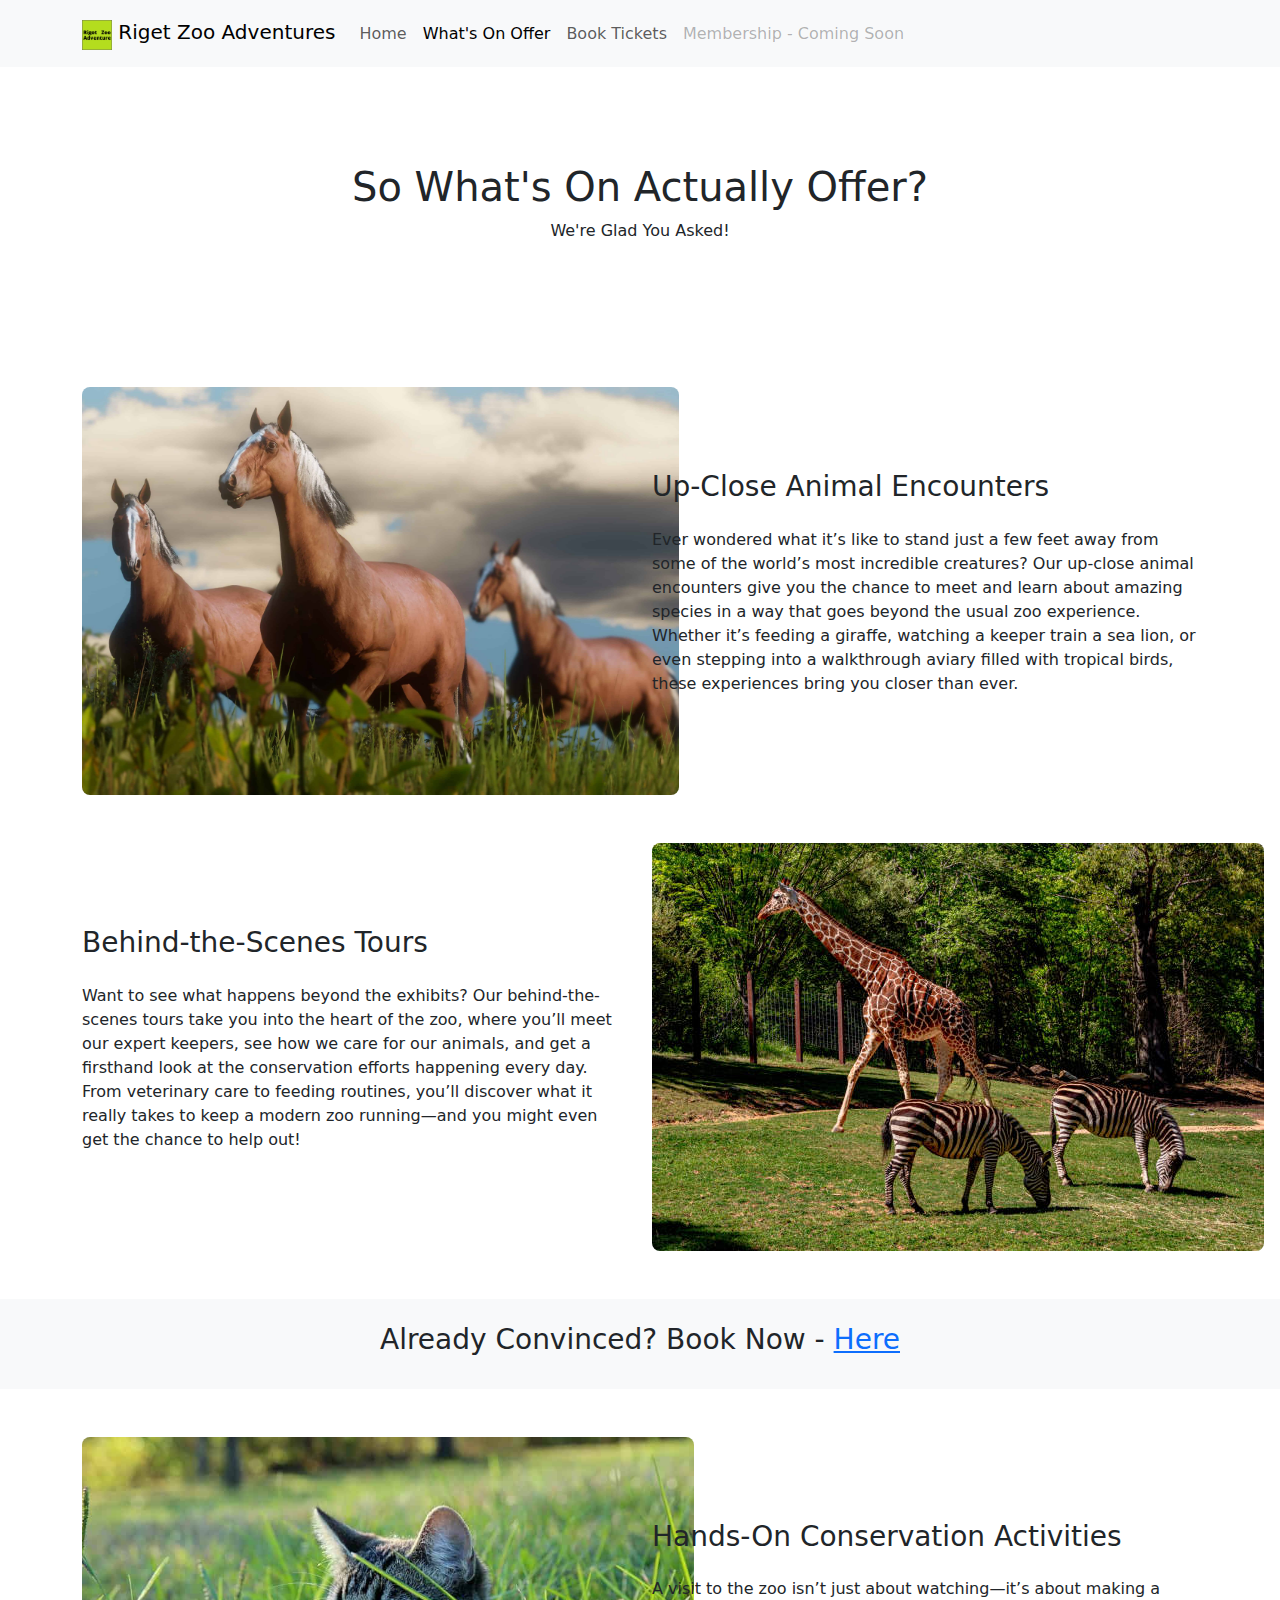
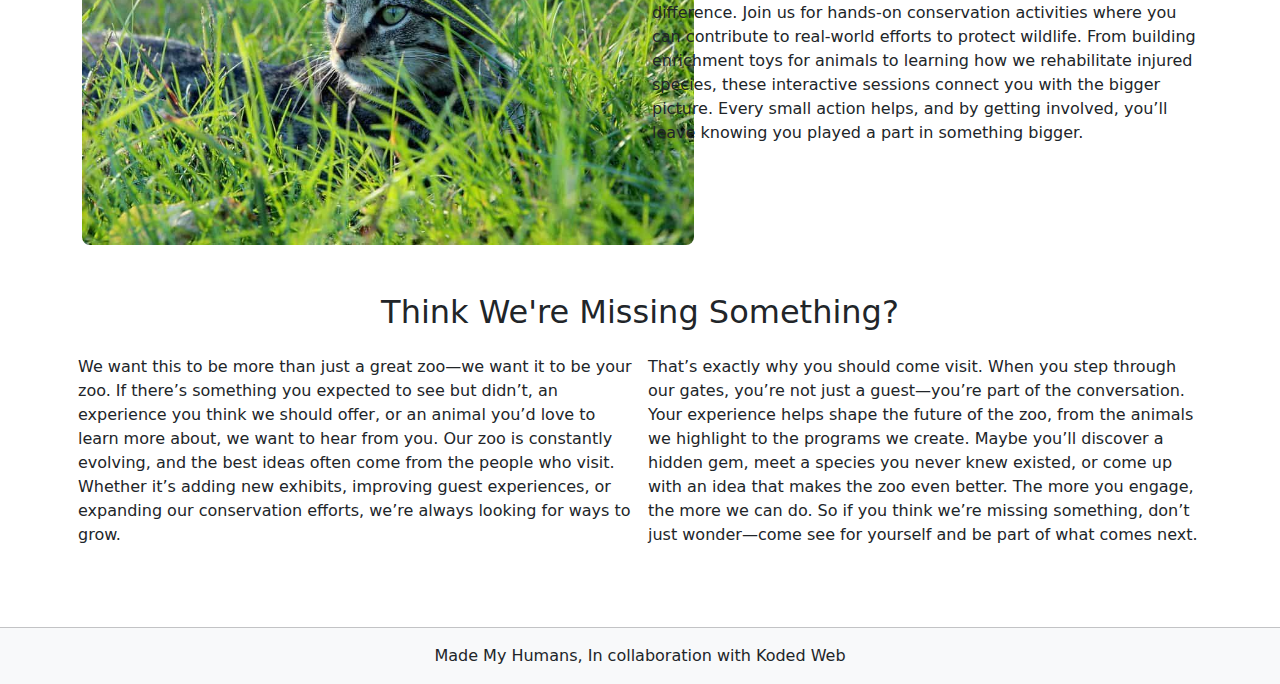
<file: offer.html>
<!DOCTYPE html>
<html lang="en">
<head>
    <meta charset="UTF-8">
    <meta name="viewport" content="width=device-width, initial-scale=1.0">
    <title>Riget Zoo Adventure</title>
    <link href="https://cdn.jsdelivr.net/npm/bootstrap@5.3.3/dist/css/bootstrap.min.css" rel="stylesheet" integrity="sha384-QWTKZyjpPEjISv5WaRU9OFeRpok6YctnYmDr5pNlyT2bRjXh0JMhjY6hW+ALEwIH" crossorigin="anonymous">
    <link rel="stylesheet" href="styles.css">
</head>
<body>
<section title="NavBar">
<nav class="navbar navbar-expand-lg bg-body-tertiary">
    <div class="container-xl my-1">
      <a class="navbar-brand" href="index.html">
        <img src="riget.png" alt="Logo" width="30" class="d-inline-block align-text-top">
        Riget Zoo Adventures</a>
      <button class="navbar-toggler" type="button" data-bs-toggle="collapse" data-bs-target="#navbarNavAltMarkup" aria-controls="navbarNavAltMarkup" aria-expanded="false" aria-label="Toggle navigation">
        <span class="navbar-toggler-icon"></span>
      </button>
      <div class="collapse navbar-collapse" id="navbarNavAltMarkup">
        <div class="navbar-nav">
          <a class="nav-link" href="index.html">Home</a>
          <a class="nav-link active" aria-current="page" href="/offer.html">What's On Offer</a>
          <a class="nav-link" href="#">Book Tickets</a>
          <a class="nav-link disabled" aria-disabled="true">Membership - Coming Soon</a>
        </div>
      </div>
    </div>
</nav>
</section>



<section title="Introduction">
<div class="container my-5 py-5">
  <div class="text-center">
  <h1>So What's On Actually Offer?</h1>
  <h7>We're Glad You Asked!</h7>
  </div>
</div>

</section>





<section title="Info Picture Right">
  <div class="container pt-5">
    <div class="row d-flex align-items-center">
      <div class="col-lg-6 col-sm-12 ">
        <img src="horse.jpg" alt="Safari Image" class="rounded-3" height="408">
    </div>
    <div class="col-lg-6 col-sm-12">
      <h3>Up-Close Animal Encounters</h3>
      <p class="pt-3">Ever wondered what it’s like to stand just a few feet away from some of the world’s most incredible creatures? Our up-close animal encounters give you the chance to meet and learn about amazing species in a way that goes beyond the usual zoo experience. Whether it’s feeding a giraffe, watching a keeper train a sea lion, or even stepping into a walkthrough aviary filled with tropical birds, these experiences bring you closer than ever.

      </p>
    </div>
  </div>
</section>

<section title="Info Picture Left">
  <div class="container pt-5">
    <div class="row d-flex align-items-center">
      <div class="col-lg-6 col-sm-12">
        <h3>Behind-the-Scenes Tours</h3>
        <p class="pt-3">Want to see what happens beyond the exhibits? Our behind-the-scenes tours take you into the heart of the zoo, where you’ll meet our expert keepers, see how we care for our animals, and get a firsthand look at the conservation efforts happening every day. From veterinary care to feeding routines, you’ll discover what it really takes to keep a modern zoo running—and you might even get the chance to help out!
           </p>
      </div>
      <div class="col-lg-6 col-sm-12 ">
        <img src="safari.jpg" alt="Safari Image" class="rounded-3">
    </div>
  </div>
</section>

<section title="CTA Secondary">
  <div class="bg-body-tertiary mt-5 ">
    <div class="container py-4">
      <div class="row text-center">
        <h3>Already Convinced? Book Now - <a href="##">Here</a></h3>
      </div>
    </div>
  </div>
  </section>


<section title="Info Picture Right">
  <div class="container pt-5">
    <div class="row d-flex align-items-center">
      <div class="col-lg-6 col-sm-12 ">
        <img src="catgrass.jpg" alt="Safari Image" class="rounded-3" height="408">
    </div>
    <div class="col-lg-6 col-sm-12">
      <h3>Hands-On Conservation Activities</h3>
      <p class="pt-3">A visit to the zoo isn’t just about watching—it’s about making a difference. Join us for hands-on conservation activities where you can contribute to real-world efforts to protect wildlife. From building enrichment toys for animals to learning how we rehabilitate injured species, these interactive sessions connect you with the bigger picture. Every small action helps, and by getting involved, you’ll leave knowing you played a part in something bigger.      </p>
    </div>
  </div>
</section>

<section title="Titled Centered Info">
  <div class="container py-5">
    <div class="text-center">
    <h2>Think We're Missing Something?</h2>
    </div>
    <div class="row">
      <div class="col-lg-6 col-sm-12 px-2">
        <p class="pt-3">We want this to be more than just a great zoo—we want it to be your zoo. If there’s something you 
          expected to see but didn’t, an experience you think we should offer, or an animal you’d love to learn more about, 
          we want to hear from you. Our zoo is constantly evolving, and the best ideas often come from the people who visit. 
          Whether it’s adding new exhibits, improving guest experiences, or expanding our conservation efforts, we’re always 
          looking for ways to grow.

        </p>
      </div>
      <div class="col-lg-6 col-sm-12 px-2">
        <p class="pt-3">That’s exactly why you should come visit. When you step through our gates, you’re not just a 
          guest—you’re part of the conversation. Your experience helps shape the future of the zoo, from the animals we 
          highlight to the programs we create. Maybe you’ll discover a hidden gem, meet a species you never knew existed, 
          or come up with an idea that makes the zoo even better. The more you engage, the more we can do. So if you think 
          we’re missing something, don’t just wonder—come see for yourself and be part of what comes next.
        </p>
    </div>
  </div>
  
  </section>

<section title="Footer">
<div class="text-center pb-3 bg-body-tertiary">
  <hr>
  <h7>Made My Humans, In collaboration with Koded Web</h7>
</div>
</section>


<script src="https://cdn.jsdelivr.net/npm/bootstrap@5.3.3/dist/js/bootstrap.bundle.min.js" integrity="sha384-YvpcrYf0tY3lHB60NNkmXc5s9fDVZLESaAA55NDzOxhy9GkcIdslK1eN7N6jIeHz" crossorigin="anonymous"></script>
</body>
</html>
</file>
<file: styles.css>
#hero{
    font-size: 3.5vw;
}

#hero-p{
    font-size: 1.5vw;
}
</file>
